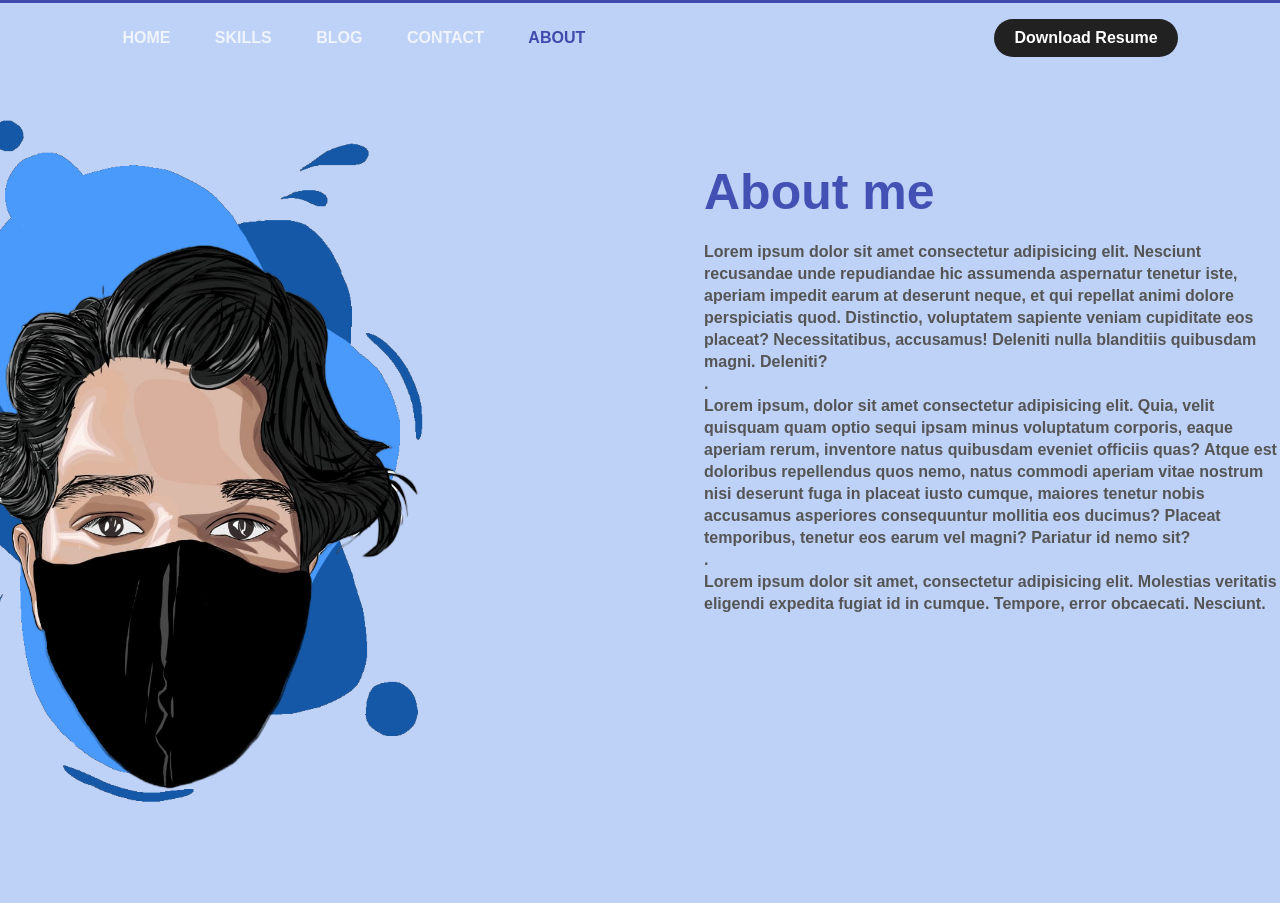
<file: about.html>
<!DOCTYPE html>
<html lang="en">
<head>
    <meta charset="UTF-8">
    <meta http-equiv="X-UA-Compatible" content="IE=edge">
    <meta name="viewport" content="width=device-width, initial-scale=1.0">
    <title>About</title>
    <style>
         * {
            margin: 0;
            padding: 0;
            font-family: sans-serif;
        }

        .progress {
            background-color: rgb(62, 75, 173);
            ;
            height: 3px;
            animation: load 1s ease-in-out 1;
        }

        .bg {
            background: #bed1f6;
            height: 100vh;
        }

        .first {
            position: relative;
            width: 100%;
            /* height: 10vh; */
            background: #bed1f6;
            position: relative;

        }

        nav {
            display: flex;
            width: 84%;
            height: 20px;
            margin: auto;
            padding: 25px 0;
            align-items: center;
            justify-content: space-between;
            /* background-color: rgb(79, 126, 207); */
            border-radius: 20px;
            font-family: sans-serif;
        }

        nav ul li {
            display: inline-block;
            list-style: none;
            margin: 10px 20px;

        }

        nav ul li a {
            text-decoration: none;
            color: #eff4fd;
            font-weight: bold;

        }

        nav ul li b {
            text-decoration: none;
            color: rgb(62, 75, 173);
            font-weight: bold;

        }

        nav ul li a:hover {
            color: rgb(62, 75, 173);
        }

        nav ul li b:hover {
            color: #eff4fd;
        }

        .Resume a {
            background: #212121;
            padding: 10px 20px;
            text-decoration: none;
            font-weight: bold;
            color: white;
            display: inline-flex;
            border-radius: 20px;
            left: 20%;
        }

        .second {
            margin-left: 55%;
            margin-top: 7%;
            background: #bed1f6;

        }

        .second h1 {
            font-size: 50px;
            color: #212121;
            margin-bottom: 20px;

        }

        span {
            color: rgb(67, 81, 180);
        }

        .second p {
            color: #555;
            line-height: 22px;
        }

        .second a {
            background: #212121;
            padding: 10px 18px;
            text-decoration: none;
            font-weight: bold;
            color: #fff;
            display: inline;
            margin: 30px 0;
            border-radius: 5px;

        }

        .images {
            width: 45%;
            height: 65%;
            position: absolute;
            top: 25%;
            right: 800px;
        }

        .images img {
            height: 100%;
            position: absolute;
            left: 50%;
            bottom: 10;
            transform: translateX(-50%);
            transition: bottom 1s, left 1s;
        }

        .images .shape {
            height: 120%;
            position: absolute;
            left: 50%;
            bottom: 0;
            transform: translateX(-50%);
            transition: bottom 1s, left 1s;
        }



        .images:hover .shape {
            bottom: 40px;
            height: 120%;
        }

        .images:hover .Boy {
            left: 45%;
            height: 100%;
        }

        @keyframes load {
            0% {
                width: 0;
            }

            50% {
                width: 60vw;
            }

            100% {
                width: 100vw;
            }
        }
    </style>
</head>
<body>

    <div class="progress"></div>

    <div class="bg">
        <div class="first">
            <nav>

                <ul>
                    <li><a href="index.html">HOME</a></li>
                    <li><a href="skills.html">SKILLS</a></li>
                    <!-- <li><a href="project.html">PROJECT</a></li> -->
                    <li><a href="https://www.toptal.com/developers/blog/web-front-end/">BLOG</a></li>
                    <li><a href="contact.html">CONTACT</a></li>
                    <li><b href="about.html">ABOUT</a></li>
                </ul>
                <div class="Resume">
                    <a href="contact.html">Download Resume</a>
            </nav>
        </div>

        <div class="second">
            <h1> <span>About me</span></h1>
            <p>Lorem ipsum dolor sit amet consectetur adipisicing elit. Nesciunt recusandae unde repudiandae hic assumenda aspernatur tenetur iste, aperiam impedit earum at deserunt neque, et qui repellat animi dolore perspiciatis quod. Distinctio, voluptatem sapiente veniam cupiditate eos placeat? Necessitatibus, accusamus! Deleniti nulla blanditiis quibusdam magni. Deleniti? <br>. </p>
            <p>Lorem ipsum, dolor sit amet consectetur adipisicing elit. Quia, velit quisquam quam optio sequi ipsam minus voluptatum corporis, eaque aperiam rerum, inventore natus quibusdam eveniet officiis quas? Atque est doloribus repellendus quos nemo, natus commodi aperiam vitae nostrum nisi deserunt fuga in placeat iusto cumque, maiores tenetur nobis accusamus asperiores consequuntur mollitia eos ducimus? Placeat temporibus, tenetur eos earum vel magni? Pariatur id nemo sit?<br>.</p>
            <p>Lorem ipsum dolor sit amet, consectetur adipisicing elit. Molestias veritatis eligendi expedita fugiat id in cumque. Tempore, error obcaecati. Nesciunt.</p>

        </div>

        <div class="images">
            <img src="images/shape.png" class="shape">
            <img src="images/Boy.png" class="Boy">
        </div>
    
</body>
</html>
</file>
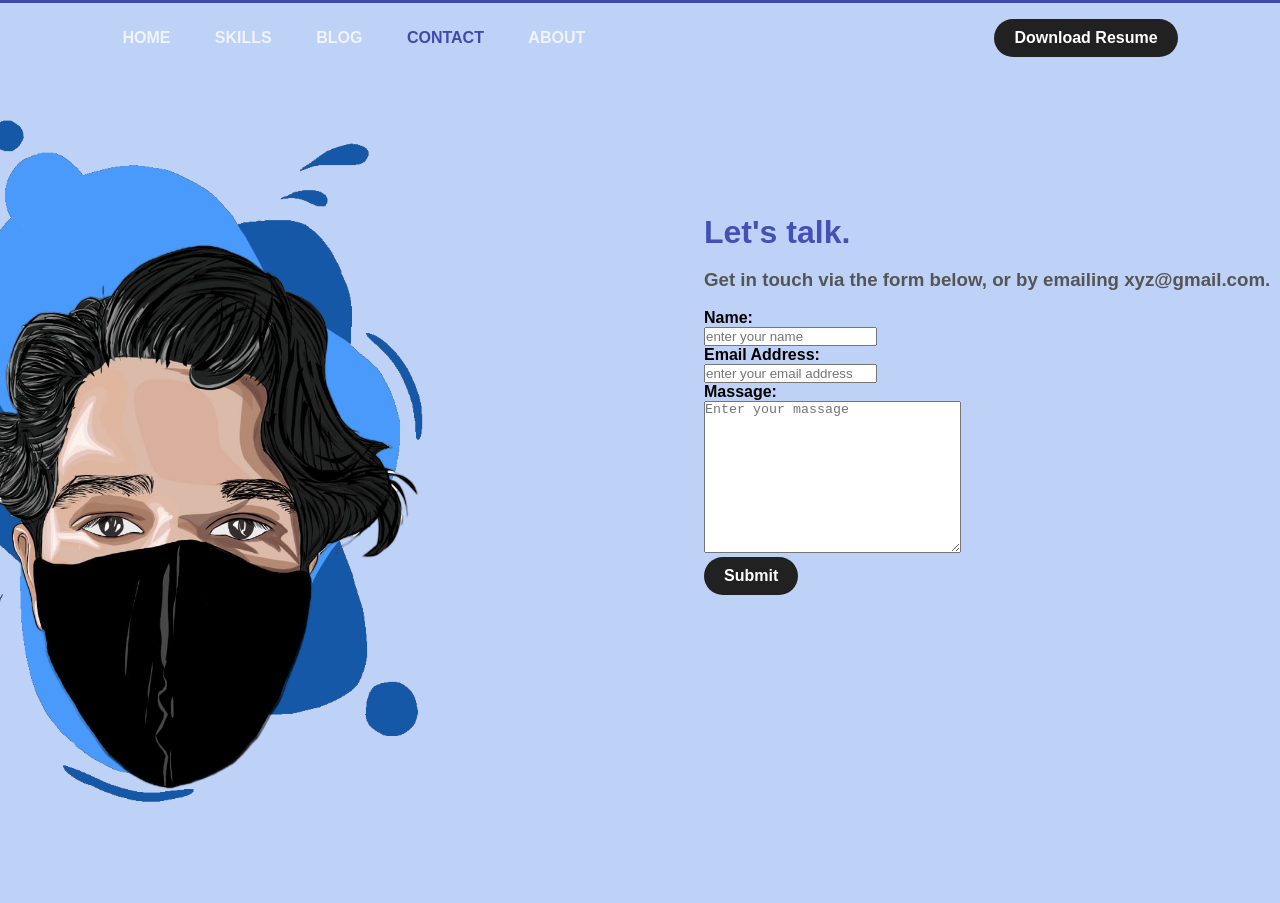
<file: contact.html>
<!DOCTYPE html>
<html lang="en">

<head>
    <meta charset="UTF-8">
    <meta http-equiv="X-UA-Compatible" content="IE=edge">
    <meta name="viewport" content="width=device-width, initial-scale=1.0">
    <title>contect me</title>
    <link rel="shortcut icon" href="favicon2.png" type="image/x-icon">
    <style>
        * {
            margin: 0;
            padding: 0;
        }

        .progress {
            background-color: rgb(62, 75, 173);
            height: 3px;
            animation:load 1s ease-in-out 1;
        }

        .bg {
            background: #bed1f6;
            height: 100vh;
        }

        .first {
            position: relative;
            width: 100%;
            /* height: 10vh; */
            background: #bed1f6;
            position: relative;

        }

        nav {
            display: flex;
            width: 84%;
            height: 20px;
            margin: auto;
            padding: 25px 0;
            align-items: center;
            justify-content: space-between;
            border-radius: 20px;
            font-family: sans-serif;
        }

        nav ul li {
            display: inline-block;
            list-style: none;
            margin: 10px 20px;

        }

        nav ul li a {
            text-decoration: none;
            color: #eff4fd;
            font-weight: bold;

        }

        nav ul li b {
            text-decoration: none;
            color: rgb(62, 75, 173);
            font-weight: bold;

        }

        nav ul li a:hover {
            color: rgb(62, 75, 173);
        }

        nav ul li b:hover {
            color: #eff4fd;
        }

        .Resume a {
            background: #212121;
            padding: 10px 20px;
            text-decoration: none;
            font-weight: bold;
            color: white;
            display: inline-flex;
            border-radius: 20px;
            left: 20%;
        }




        .contact {
            margin-left: 55%;
            margin-top: 11%;
            background: #bed1f6;
            font-family: sans-serif;
            /* height: 100vh; */
        }

        .contact h1{
            color:rgb(67, 81, 180) ;
        }

        .contact h3{
            color: #555; ;
        }

        .submit a {
            background: #212121;
            padding: 10px 20px;
            text-decoration: none;
            color: white;
            display: inline-flex;
            border-radius: 20px;
           
        }


        .images {
            width: 45%;
            height: 65%;
            position: absolute;
            top: 25%;
            right: 800px;
        }

        .images img {
            height: 100%;
            position: absolute;
            left: 50%;
            bottom: 10;
            transform: translateX(-50%);
            transition: bottom 1s, left 1s;
        }

        .images .shape {
            height: 120%;
            position: absolute;
            left: 50%;
            bottom: 0;
            transform: translateX(-50%);
            transition: bottom 1s, left 1s;
        }



        .images:hover .shape {
            bottom: 40px;
            height: 120%;
        }

        .images:hover .Boy {
            left: 45%;
            height: 100%;
        }

        /* animation for progress */

        @keyframes load {
            0% {
                width: 0;
            }

            50% {
                width: 60vw;
            }

            100% {
                width: 100vw;
            }
        }
    </style>
</head>

<body>
    <div class="progress"></div>

    <div class="bg">
        <div class="first">
            <nav>

                <ul>
                    <li><a href="index.html">HOME</a></li>
                    <li><a href="skills.html">SKILLS</a></li>
                    <!-- <li><a href="project.html">PROJECT</a></li> -->
                    <li><a href="https://www.toptal.com/developers/blog/web-front-end/">BLOG</a></li>
                    <li><b href="contact.html">CONTACT</a></li>
                    <li><a href="about.html">ABOUT</a></li>
                </ul>
                <div class="Resume">
                    <a href="contact.html">Download Resume</a>
            </nav>
        </div>

        <!-- <div class="contact">
        <h2>contact NO. 123456789</h2>
        <h2>mail : xyz@gmail.com</h2>
    </div> -->

    <div class="contact">
        <form>

            <h1>Let's talk.</h1>
           <br>
            <h3>Get in touch via the form below, or by emailing xyz@gmail.com.</h3>
            <br>
            <p>Name:</p>
            <input type="text" placeholder="enter your name" class="form"><br>
            <p>Email Address:</p>
            <input type="text" placeholder="enter your email address" class="form"> <br>
            <p>Massage:</p>
            <textarea name="massage" id="massage" cols="30" rows="10" placeholder="Enter your massage" class="form" backgrond-color="#bed1f6"></textarea>

            <div class="submit">
                <a href="contact.html">Submit</a>
            </div>
        </form>
    </div>

        <div class="images">
            <img src="images/shape.png" class="shape">
            <img src="images/Boy.png" class="Boy">
        </div>
    </div>
</body>

</html>
</file>
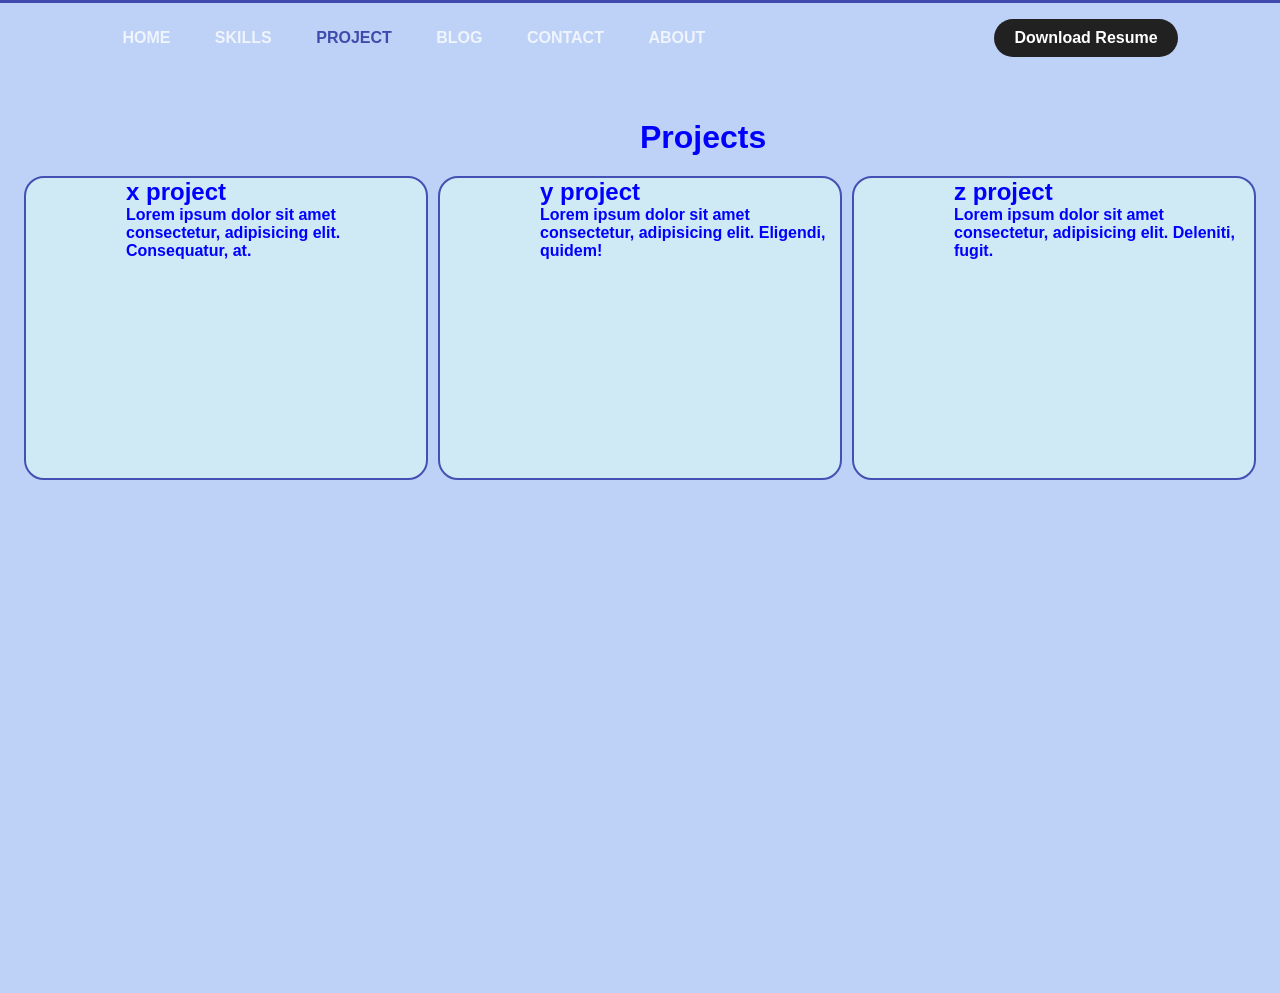
<file: project.html>
<!DOCTYPE html>
<html lang="en">

<head>
    <meta charset="UTF-8">
    <meta http-equiv="X-UA-Compatible" content="IE=edge">
    <meta name="viewport" content="width=device-width, initial-scale=1.0">
    <title>Projects</title>
    <link rel="shortcut icon" href="favicon2.png" type="image/x-icon">
    <style>
        * {
            margin: 0;
            padding: 0;
            font-family: sans-serif;
        }

        .progress {
            background-color: rgb(62, 75, 173);
            height: 3px;
            animation:load 1s ease-in-out 1;
        }


        .first {
            position: relative;
            width: 100%;
            height: 10vh;
            background: #bed1f6;
            position: relative;

        }

        nav {
            display: flex;
            width: 84%;
            height: 20px;
            margin: auto;
            padding: 25px 0;
            align-items: center;
            justify-content: space-between;
            border-radius: 20px;
        }

        nav ul li {
            display: inline-block;
            list-style: none;
            margin: 10px 20px;

        }

        nav ul li a {
            text-decoration: none;
            color: #eff4fd;
            font-weight: bold;

        }

        nav ul li b {
            text-decoration: none;
            color: rgb(62, 75, 173);
            font-weight: bold;

        }

        nav ul li a:hover {
            color: rgb(62, 75, 173);
        }

        nav ul li b:hover {
            color: #eff4fd;
        }

        .Resume a {
            background: #212121;
            padding: 10px 20px;
            text-decoration: none;
            font-weight: bold;
            color: white;
            display: inline-flex;
            border-radius: 20px;
            left: 20%;
        }


        .bg {
            background-color: #bed1f6;
            height: 100vh;
        }

        .project {
            display: inline-flex;
            list-style: none;
            margin-left: 50%;
            margin-top: 2%;
            color: blue;

        }

        .fourth {
            padding-top: 20px;
            padding-bottom: 5px;
            display: flex;
            flex-wrap: wrap;
            justify-content: center;
            color: blue;
            height: 50vh;
            grid-gap: 10px;

        }


        .box4 {
            height: 300px;
            width: 300px;
            border-radius: 20px;
            background-color: rgb(207, 233, 245);
            border: 2px solid rgb(67, 81, 180);
            padding-left: 100px;
        }

        .box5 {
            height: 300px;
            width: 300px;
            background-color: rgb(207, 233, 245);
            border: 2px solid rgb(67, 81, 180);
            border-radius: 20px;
            padding-left: 100px;
        }

        .box6 {
            height: 300px;
            width: 300px;
            background-color: rgb(207, 233, 245);
            border: 2px solid rgb(67, 81, 180);
            border-radius: 20px;
            padding-left: 100px;
        }

        /* animation for progress */

        @keyframes load {
            0% {
                width: 0;
            }

            50% {
                width: 60vw;
            }

            100% {
                width: 100vw;
            }
        }
    </style>
</head>

<body>
    <div class="progress"></div>


    <div class="first">
        <nav>

            <ul>
                <li><a href="index.html">HOME</a></li>
                <li><a href="skills.html">SKILLS</a></li>
                <li><b href="project.html">PROJECT</a></li>
                <li><a href="https://www.toptal.com/developers/blog/web-front-end/">BLOG</a></li>
                <li><a href="contact.html">CONTACT</a></li>
                <li><a href="about.html">ABOUT</a></li>
            </ul>
            <div class="Resume">
                <a href="contact.html">Download Resume</a>
            </div>
        </nav>
    </div>

    <div class="bg">
        <div class="project">
            <h1>Projects</h1>

        </div>
        <div class="fourth">
            <div class="box4">
                <h2>x project</h2>
                <p> Lorem ipsum dolor sit amet consectetur, adipisicing elit. Consequatur, at.</p>
            </div>
            <div class="box5">
                <h2>y project</h2>
                <p>Lorem ipsum dolor sit amet consectetur, adipisicing elit. Eligendi, quidem!</p>


            </div>
            <div class="box6">
                <h2>z project</h2>
                <p>Lorem ipsum dolor sit amet consectetur, adipisicing elit. Deleniti, fugit.</p>

            </div>
        </div>
    </div>
</body>

</html>
</file>
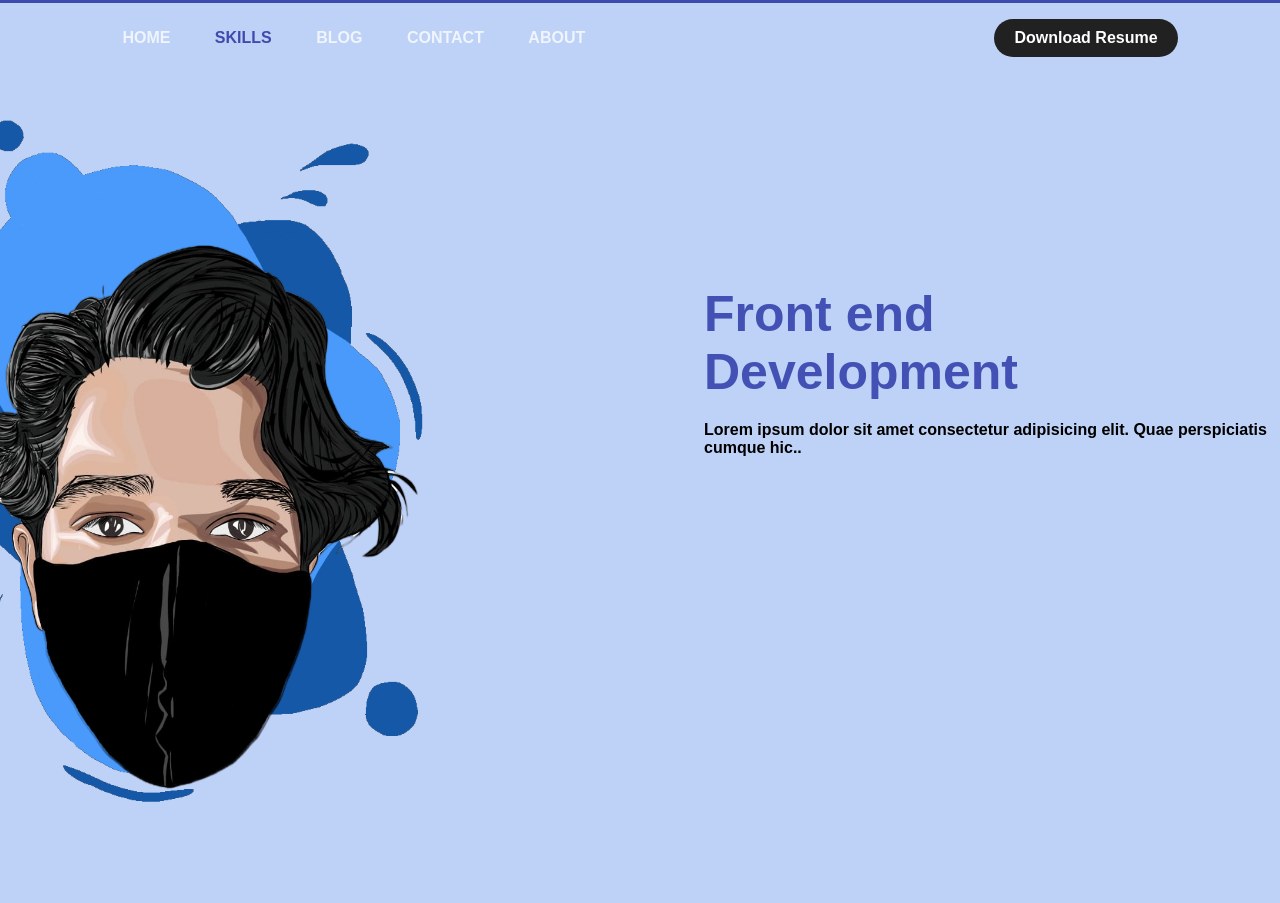
<file: skills.html>
<!DOCTYPE html>
<html lang="en">

<head>
    <meta charset="UTF-8">
    <meta http-equiv="X-UA-Compatible" content="IE=edge">
    <meta name="viewport" content="width=device-width, initial-scale=1.0">
    <title>Skills</title>
    <link rel="shortcut icon" href="favicon2.png" type="image/x-icon">
    <style>
        * {
            margin: 0;
            padding: 0;
            font-family: sans-serif;
        }

        .progress {
            background-color: rgb(62, 75, 173);
            height: 3px;
            animation: load 1s ease-in-out 1;
        }

        .bg {
            height: 100vh;
            background-color: #bed1f6;
        }

        .first {
            position: relative;
            width: 100%;
            height: 10vh;
            background: #bed1f6;
            position: relative;

        }

        nav {
            display: flex;
            width: 84%;
            height: 20px;
            margin: auto;
            padding: 25px 0;
            align-items: center;
            justify-content: space-between;
            border-radius: 20px;
        }

        nav ul li {
            display: inline-block;
            list-style: none;
            margin: 10px 20px;

        }

        nav ul li a {
            text-decoration: none;
            color: #eff4fd;
            font-weight: bold;

        }

        nav ul li b {
            text-decoration: none;
            color: rgb(62, 75, 173);
            font-weight: bold;

        }

        nav ul li a:hover {
            color: rgb(62, 75, 173);
        }

        nav ul li b:hover {
            color: #eff4fd;
        }

        .Resume a {
            background: #212121;
            padding: 10px 20px;
            text-decoration: none;
            font-weight: bold;
            color: white;
            display: inline-flex;
            border-radius: 20px;
            left: 20%;
        }

        /* .skill {
            display: inline-flex;
            list-style: none;
            margin-left: 50%;
            margin-top: 10%;
            color: rgb(67, 81, 180);
            background-color: #bed1f6;
        } */


        .images {
            width: 45%;
            height: 65%;
            position: absolute;
            top: 25%;
            right: 800px;
        }

        .images img {
            height: 100%;
            position: absolute;
            left: 50%;
            bottom: 10;
            transform: translateX(-50%);
            transition: bottom 1s, left 1s;
        }

        .images .shape {
            height: 120%;
            position: absolute;
            left: 50%;
            bottom: 0;
            transform: translateX(-50%);
            transition: bottom 1s, left 1s;
        }



        .images:hover .shape {
            bottom: 40px;
            height: 120%;
        }

        .images:hover .Boy {
            left: 45%;
            height: 100%;
        }


        .third {
            margin-left: 55%;
            margin-top: 15%;
            background: #bed1f6;

        }

        .third h1 {
            font-size: 50px;
            color: #212121;
            margin-bottom: 20px;

        }

        span {
            color: rgb(67, 81, 180);
        }

        .second p {
            color: #555;
            line-height: 22px;
        }

        .third a {
            background: #212121;
            padding: 10px 18px;
            text-decoration: none;
            font-weight: bold;
            color: #fff;
            display: inline;
            margin: 30px 0;
            border-radius: 5px;

        }



        /* .third {
            padding-top: 20px;
            padding-bottom: 5px;
            display: flex;
            flex-wrap: wrap;
            justify-content: center;
            color: rgb(67, 81, 180);
            height: 50vh;
            grid-gap: 10px; 
        }*/

        /* align-items: center; */
        /* align-content: center; */
        /* justify-content: space-between; */





        /* animation for progress */

        @keyframes load {
            0% {
                width: 0;
            }

            50% {
                width: 60vw;
            }

            100% {
                width: 100vw;
            }
        }
    </style>
</head>

<body>
    <div class="progress"></div>

    <div class="bg">
        <div class="first">
            <nav>

                <ul>
                    <li><a href="index.html">HOME</a></li>
                    <li><b href="skills.html">SKILLS</a></li>
                    <!-- <li><a href="project.html">PROJECT</a></li> -->
                    <li><a href="https://www.toptal.com/developers/blog/web-front-end/">BLOG</a></li>
                    <li><a href="contact.html">CONTACT</a></li>
                    <li><a href="about.html">ABOUT</a></li>
                </ul>
                <div class="Resume">
                    <a href="contact.html">Download Resume</a>
            </nav>
        </div>



        <!-- <div class="skill">
            <h1>Skills</h1>

        </div> -->

        <div class="images">
            <img src="images/shape.png" class="shape">
            <img src="images/Boy.png" class="Boy">
        </div>

        <div class="third">
            <h1> <span>Front end <br> Development</span></h1>
            <p>Lorem ipsum dolor sit amet consectetur adipisicing elit. Quae perspiciatis cumque hic.. </p>

        </div>
    </div>
</body>

</html>
</file>
